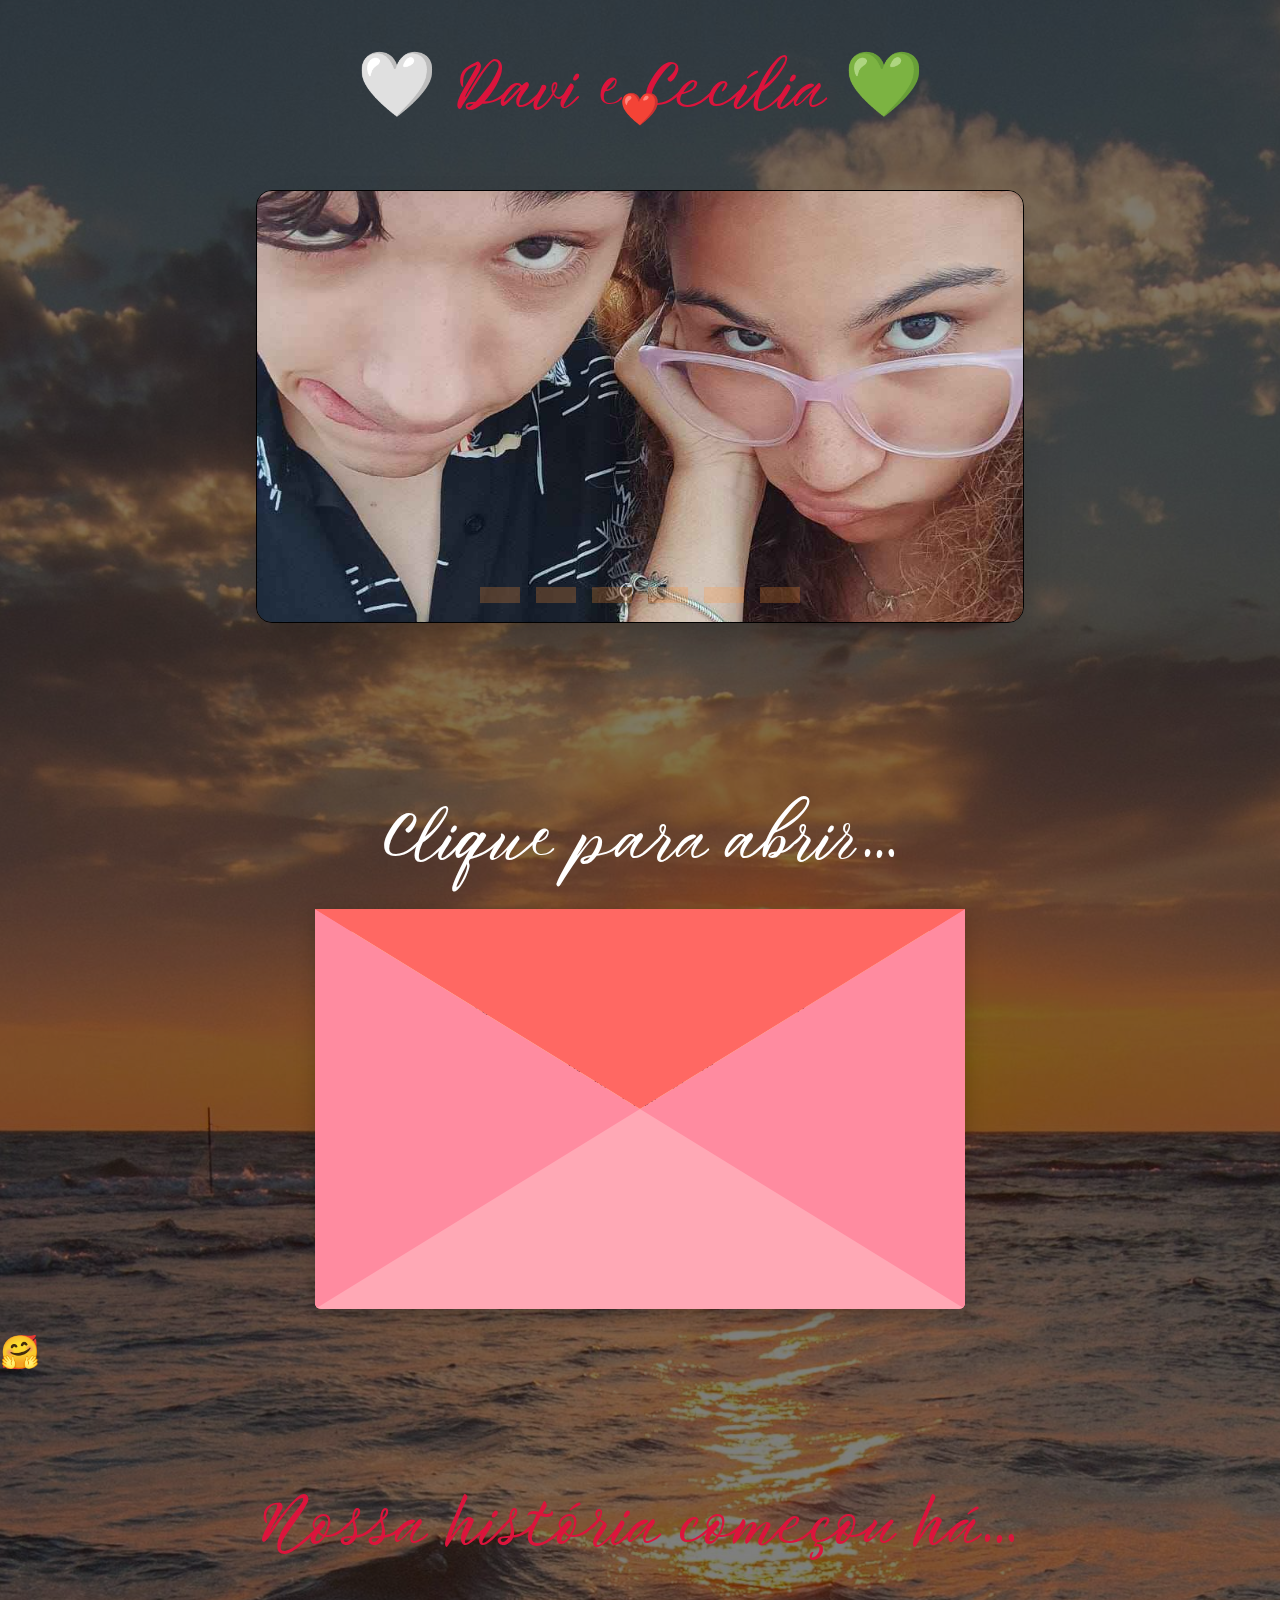
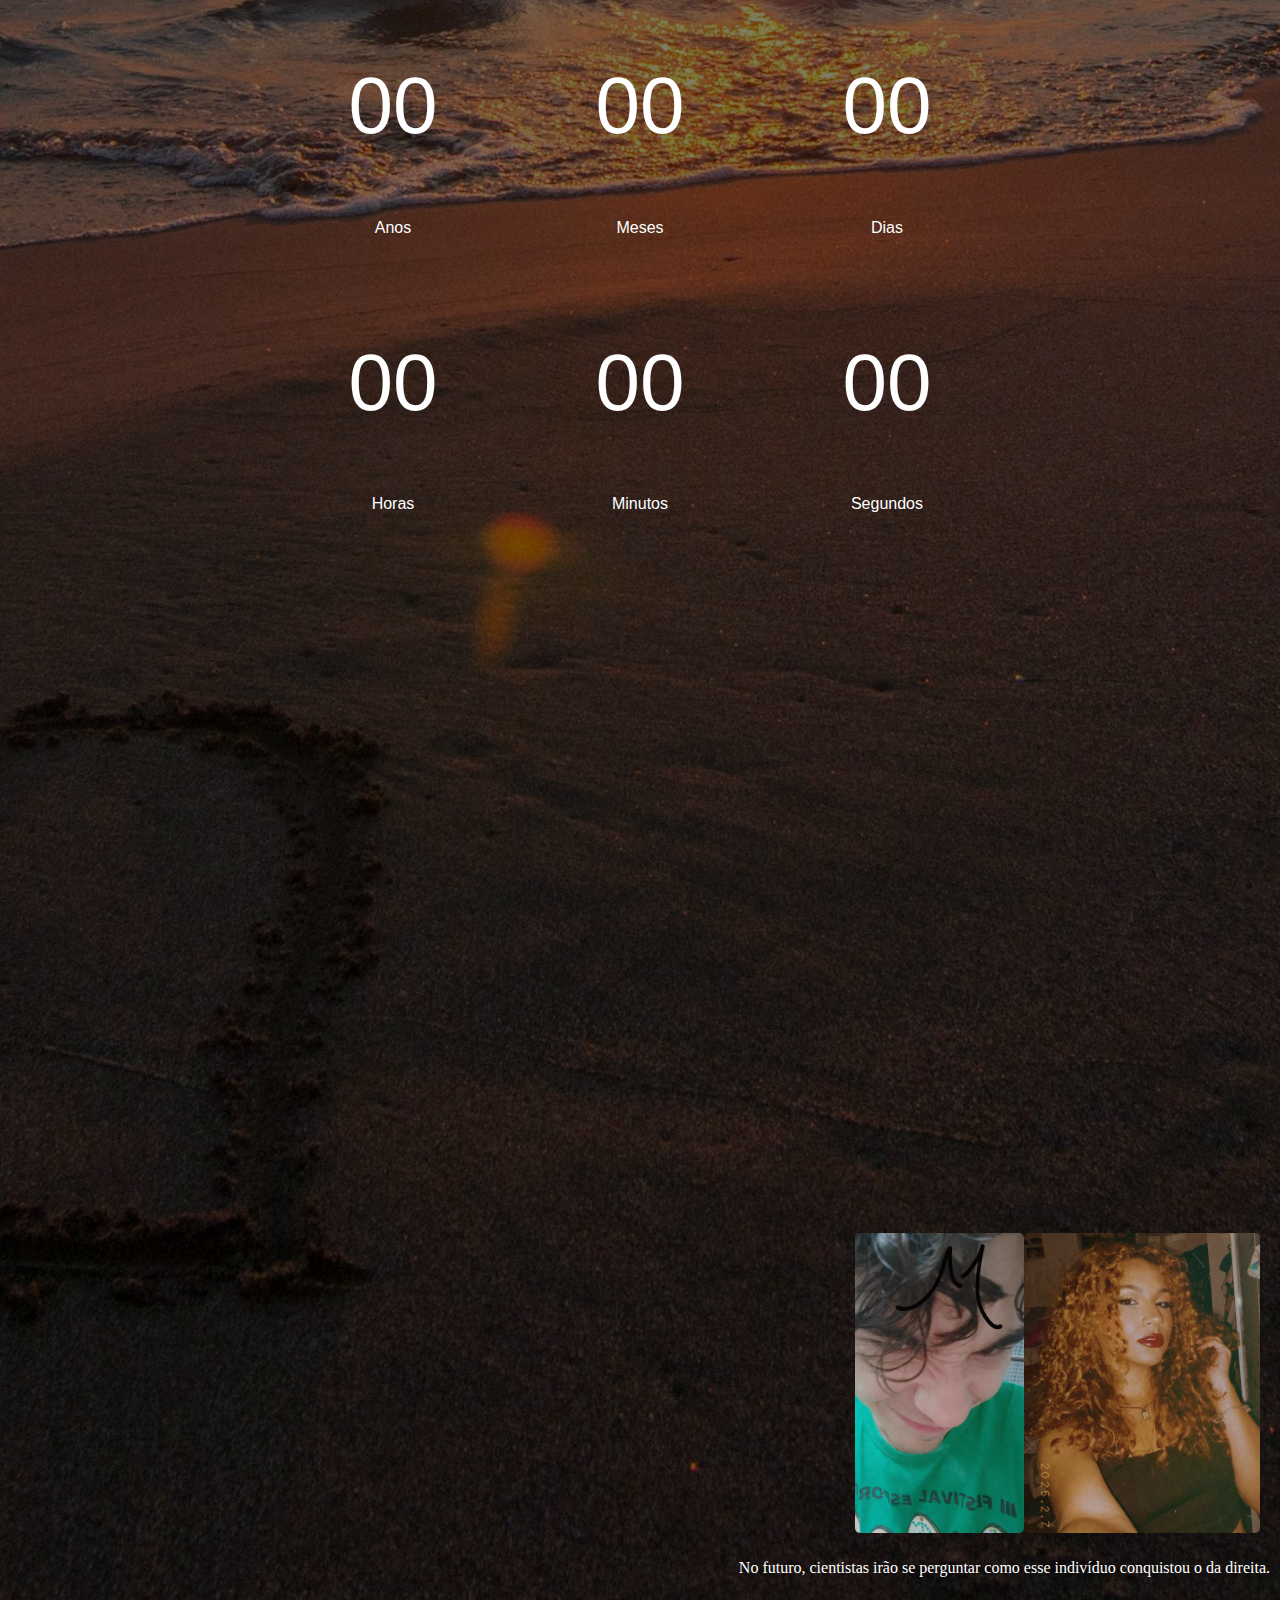
<file: index.html>
<!DOCTYPE html>
<html lang="pt-BR">

<head>
    <meta charset="UTF-8">
    <meta name="viewport" content="width=device-width, initial-scale=1.0">
    <title>Nosso mêsversário</title>
    <link rel="stylesheet" href="style.css">
    <script src="https://ajax.googleapis.com/ajax/libs/jquery/3.6.1/jquery.min.js"></script>
    <style>
        #envelope {
            position: relative;
            height: 400px;
            width: 650px;
            border-bottom-left-radius: 6px;
            border-bottom-right-radius: 6px;
            margin-left: auto;
            margin-right: auto;
            top: 50%;
            background-color: #FF6863;
            box-shadow: 0 4px 20px rgba(0, 0, 0, 0.2);
        }

        #envelope:hover {
            cursor: pointer;
        }

        .front {
            position: absolute;
            width: 0;
            height: 0;
            z-index: 3;
        }

        .flap {
            border-top: 200px solid #FF6863;
            border-left: 325px solid transparent;
            border-right: 325px solid transparent;
            border-bottom: 100px solid transparent;
            transform-origin: top;
        }

        .pocket {
            border-left: 325px solid #FF8BA0;
            border-right: 325px solid #FF8BA0;
            border-bottom: 200px solid #FFA8B5;
            border-top: 200px solid transparent;
            border-bottom-left-radius: 6px;
            border-bottom-right-radius: 6px;
        }

        .letter {
            position: relative;
            background-color: #fff9b8;
            width: 90%;
            height: 95%;
            top: 5%;
            border-radius: 10px;
            box-shadow: 0 2px 26px rgba(0, 0, 0, .12);
            margin-left: auto;
            margin-right: auto;
        }

        .letter:after {
            content: "";
            position: absolute;
            top: 0;
            bottom: 0;
            left: 0;
            right: 0;
        }

        .words {
            position: absolute;
            left: 10%;
            width: 80%;
            height: 14%;
            font-size: 15px;
            font-family: Arial, Helvetica, sans-serif;
            color: black;
        }

        .line1 {
            top: 15%;
        }

        .line2 {
            top: 30%;
        }

        .line3 {
            top: 50%;
            text-align: center;
        }

        .line4 {
            top: 65%;
            text-align: center;
        }

        .open .flap {
            transform: rotatex(180deg);
            transition: transform 0.4s ease, z-index 0.6s;
            z-index: 1;
        }

        .close .flap {
            transform: rotatex(0deg);
            transition: transform 0.4s 0.6s ease, z-index 1s;
            z-index: 5;
        }

        .open .letter {
            transform: translatey(-275px);
            transition: transform 0.4s 0.6s ease, z-index 0.6s;
            z-index: 2;
        }

        .close .letter {
            transform: translatey(0deg);
            transition: transform 0.4s ease, z-index 1s;
            z-index: 1;
        }

        .hearts {
            position: absolute;
            top: 90px;
            left: 0;
            right: 0;
            z-index: 2;
        }

        .heart {
            position: absolute;
            bottom: 0;
            right: 10%;
        }

        .heart:before,
        .heart:after {
            position: absolute;
            content: "";
            background: #d00000;
            width: 50px;
            height: 80px;
            left: 50px;
            top: 0;
            border-radius: 50px 50px 0 0;
            transform: rotate(-45deg);
            transform-origin: 0 100%;
        }

        .heart:after {
            left: 0;
            transform: rotate(45deg);
            transform-origin: 100% 100%;
        }

        .close .heart {
            opacity: 0;
            animation: none;
        }

        .a1 {
            left: 20%;
            transform: scale(0.6);
            opacity: 1;
            animation: slideUp 4s linear 1, sideSway 2s ease-in-out 4 alternate;
            animation-fill-mode: forwards;
            animation-delay: 0.7s;
        }

        .a2 {
            left: 55%;
            transform: scale(1);
            opacity: 1;
            animation: slideUp 5s linear 1, sideSway 4s ease-in-out 2 alternate;
            animation-fill-mode: forwards;
            animation-delay: 0.7s;
        }

        .a3 {
            left: 10%;
            transform: scale(0.8);
            opacity: 1;
            animation: slideUp 7s linear 1, sideSway 2s ease-in-out 6 alternate;
            animation-fill-mode: forwards;
            animation-delay: 0.7s;
        }

        @keyframes slideUp {
            0% {
                top: 0;
            }

            100% {
                top: -400px;
            }
        }

        @keyframes sideSway {
            0% {
                margin-left: 0px;
            }

            100% {
                margin-left: 50px;
            }
        }

        .reset {
            text-align: center;
        }

        .reset button {
            font-weight: 800;
            font-style: normal;
            transition: all 0.1s linear;
            background-color: transparent;
            border: solid 2px #FF6863;
            border-radius: 4px;
            color: #FF6863;
            display: inline-block;
            font-size: 14px;
            text-transform: uppercase;
            margin: 20px;
            margin-top: 100px;
            padding: 10px;
            line-height: 2em;
            text-decoration: none;
            min-width: 150px;
            outline: none;
        }

        .reset button:hover {
            background-color: #FF6863;
            cursor: pointer;
            color: white;
        }

        .valentine {
            text-align: center;
            font-family: Arial, Helvetica, sans-serif;
            color: rgb(20, 20, 20);
            font-size: 70px;
            margin: 150px;
        }
    </style>
</head>

<body>
    <h1>🤍 Davi e Cecília 💚</h1>

    <section class="container">
        <div class="slider-wrapper">
            <div class="slider">
                <img id="slide-1" src="foto4.jpg" alt="">
                <img id="slide-2" src="foto5.jpg" alt="">
                <img id="slide-3" src="foto7.jpg" alt="">
                <img id="slide-4" src="foto8.jpg" alt="">
                <img id="slide-5" src="foto9.jpg" alt="">
                <img id="slide-6" src="foto12.jpg" alt="">
            </div>
            <div class="slider-nav">
                <a href="#slide-1"></a>
                <a href="#slide-2"></a>
                <a href="#slide-3"></a>
                <a href="#slide-4"></a>
                <a href="#slide-5"></a>
                <a href="#slide-6"></a>
            </div>
        </div>
    </section>

    <h1 style="color: #fff; padding-top: 1.5em;">Clique para abrir...</h1>
    <div class="envelope-wrapper">
        <div id="envelope" class="close">
            <div class="front flap"></div>
            <div class="front pocket"></div>
            <div class="letter">
                <p class="words line1">Feliz nosso primeiro mês-versário, meu amor. O primeiro de muitos.</p>
                <p class="words line2">Devido as nossas circunstância essa foi (uma das) maneiras que eu encontro para poder demonstrar o quanto gosto de ti, estou montando assim este "lembrete", com fotos nossas (e do zepinho, em outras só a mão ksksks) desde que começamos a namorar, te amo. &#128151;</p>
                <p class="words line3">Gostaria de te dizer o quanto você me completa, ilumina e enaltece meus dias, você é incrível, você é tudo que eu mais gosto, e gosto de dizer que juntos nós dois nos completamos.</p>
                <p class="words line4">Quero continuar ao seu lado, lutando contigo suas batalhas, quero continuar a te amparar e ser seu porto seguro, obrigado por confiar seu coração a mim, e obrigado por cuidar (tão bem) do meu.</p>
            </div>
            <div class="hearts">
                <div class="heart a1"></div>
                <div class="heart a2"></div>
                <div class="heart a3"></div>
            </div>
        </div>
    </div>

    <div class="description">
        <p>
            
            
            </p>
    </div>

    <div class="hearts">❤️</div>
    <div class="kisses">💋</div>
    <div class="hugs">🤗</div>

    <div class="hero">
        <h1>Nossa história começou há...</h1>
        <div class="timebox">
            <div class="time">
                <h2 id="years">00</h2>
                <p>Anos</p>
            </div>
            <div class="time">
                <h2 id="months">00</h2>
                <p>Meses</p>
            </div>
            <div class="time">
                <h2 id="days">00</h2>
                <p>Dias</p>
            </div>
        </div> <br>
        <div class="timebox">
            <div class="time">
                <h2 id="hours">00</h2>
                <p>Horas</p>
            </div>
            <div class="time">
                <h2 id="minutes">00</h2>
                <p>Minutos</p>
            </div>
            <div class="time">
                <h2 id="seconds">00</h2>
                <p>Segundos</p>
            </div>
        </div>
    </div>

    <div class="diva">
        <img src="feio.jpg" alt="">
        <img src="foto13.jpg" alt="">
        
    </div>
    <p style="padding: 10px; text-align: right;">No futuro, cientistas irão se perguntar como esse indivíduo conquistou o da direita.</p>

    <script src="script.js"></script>
    <script>
        $(document).ready(function () {
            var envelope = $("#envelope");
            var btn_open = $("#open");
            var btn_reset = $("#reset");

            envelope.click(function () {
                open();
            });
            btn_open.click(function () {
                open();
            });
            btn_reset.click(function () {
                close();
            });

            function open() {
                envelope.addClass("open")
                    .removeClass("close");
            }

            function close() {
                envelope.addClass("close")
                    .removeClass("open");
            }

        })
    </script>
</body>

</html>
</file>
<file: style.css>
@font-face {
    font-family: 'MyFont';
    src: url('lovefont.ttf'); /*URL to font*/
}

body {
    background-image: linear-gradient(rgba(0, 0, 0, 0.5), rgba(0, 0, 0, 0.5)), url("background.jpg");
    background-size: cover;
    background-position: center;
    color: white;
    text-align: center;
    margin: 0;
    padding: 0;
}

h1 {
    font-family: MyFont;
    color: crimson;
    font-size: 4rem;
    font-weight: 500;
    margin-bottom: 20px;
}

.diva {
    display: flex;
    align-items: end;
    justify-content: end;
    padding-top: 600px;
    padding-right: 20px;
}

.diva img {
    opacity: 0.75   ;
    max-height: 300px;
    max-width: 500px;
    border-radius: 5px;
}

.hero {
    margin: 0;
    box-sizing: border-box;
    font-family: 'Franklin Gothic Medium', 'Arial Narrow', Arial, sans-serif;

    height: 100vh;

    display: flex;
    flex-direction: column;
    align-items: center;
    justify-content: center;
    color: #fff;
}

.timebox {
    display: flex;
    gap: 30px
}

.time {
    text-align: center;
    border: 2px white ;
    padding-left: 4em;
    padding-right: 4em;
}

.time h2 {
    font-size: 5rem;
    font-weight: 100;
}

.container {
    padding: 2rem;
}

.slider-wrapper {
    position: relative;
    max-width: 48rem;
    margin: 0 auto;
}

.slider {
    display: flex;
    aspect-ratio: 16/9;
    overflow-x: auto;
    scroll-snap-type: x mandatory;
    scroll-behavior: smooth;
    border: 1px solid black;
    box-shadow: 0 1.5rem 3rem -0.75rem hsla(0, 0%, 0%, 0.25);
    border-radius: 1rem;
    -webkit-overflow-scrolling: touch;
    
    /* Smooth scrolling on iOS */
}

.slider::-webkit-scrollbar {
    display: none;
    /* Safari and Chrome */
}

.slider img {
    flex: 1 0 100%;
    scroll-snap-align: start;
    object-fit: cover;
}

.slider-nav {
    display: flex;
    column-gap: 1rem;
    position: absolute;
    bottom: 1.25rem;
    left: 50%;
    transform: translateX(-50%);
    z-index: 1;
}

.slider-nav a {
    width: 2.5rem;
    height: 1rem;
    background-color: #ff9437;
    opacity: 0.25;
    transition: opacity ease 250ms;
}

.slider-nav a:hover {
    opacity: 1;
}

.description {
    margin: 20px;
    font-size: 1.5em;
}

.hearts,
.kisses,
.hugs {
    position: absolute;
    font-size: 2em;
    color: crimson;
}
</file>
